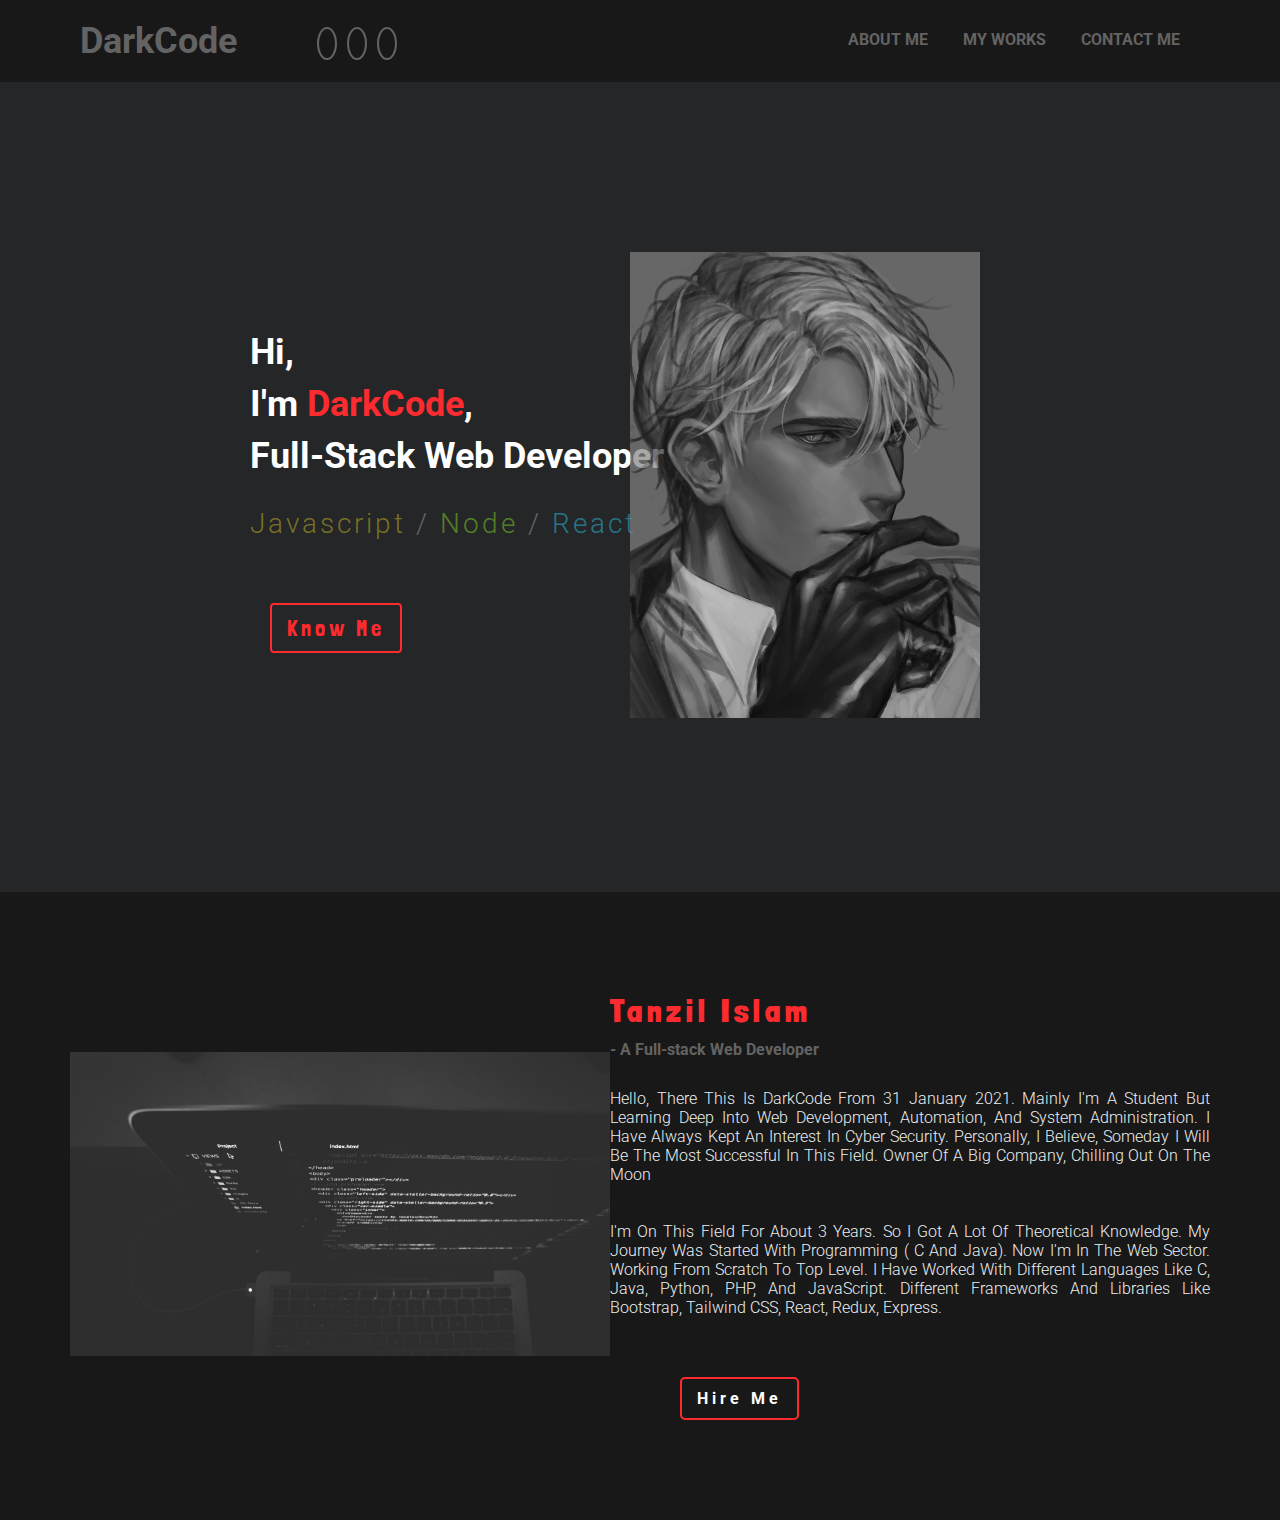
<file: Project 1 - Portfolio site/index.html>
<!DOCTYPE html>
<html lang="en">
  <head>
    <meta charset="UTF-8" />
    <meta http-equiv="X-UA-Compatible" content="IE=edge" />
    <meta name="viewport" content="width=device-width, initial-scale=1.0" />
    <title>DarkCode</title>
    <!-- ========================Font awesome css cdn ============================================= -->
    <link
      rel="stylesheet"
      href="https://cdnjs.cloudflare.com/ajax/libs/font-awesome/5.15.3/css/all.min.css"
      integrity="sha512-iBBXm8fW90+nuLcSKlbmrPcLa0OT92xO1BIsZ+ywDWZCvqsWgccV3gFoRBv0z+8dLJgyAHIhR35VZc2oM/gI1w=="
      crossorigin="anonymous"
    />
    <!-- ========================Custom css ============================================= -->
    <link rel="stylesheet" href="./style.css" />
  </head>

  <body>
    <!-- =============================================Nav Bar Start====================================  -->
    <nav>
      <div class="branding no-select">
        <h2>Dark<span class="highlight">Code</span></h2>
        <div class="profile-links">
          <a
            href="https://github.com/realDarkCode"
            target="_blank"
            rel="noopener noreferrer"
            ><i class="fab fa-github"></i
          ></a>
          <a
            href="https://www.facebook.com/lazyTanzil"
            target="_blank"
            rel="noopener noreferrer"
            ><i class="fab fa-facebook"></i
          ></a>
          <a
            href="https://www.instagram.com/it.tanzil/"
            target="_blank"
            rel="noopener noreferrer"
            ><i class="fab fa-instagram"></i
          ></a>
        </div>
      </div>
      <ul class="nav-menu">
        <li class="nav-item"><a href="#about-me">About Me</a></li>
        <li class="nav-item"><a href="#">My Works</a></li>
        <li class="nav-item"><a href="#">Contact me </a></li>
      </ul>
    </nav>
    <!-- =============================================Nav Bar End!====================================  -->

    <!-- =============================================Intro Section Start====================================  -->
    <section id="intro">
      <div class="intro-content">
        <div class="text no-select">
          <h2 class="greeding">Hi,</h2>
          <h2 class="name">I'm <span class="highlight">DarkCode</span>,</h2>
          <h2 class="title">Full-Stack Web Developer</h2>
          <h3 class="profession">
            <span class="js-color">Javascript</span> /
            <span class="node-color">Node</span> /
            <span class="react-color">React</span>
          </h3>
        </div>
        <a class="intro-btn" href="#about-me">Know Me</a>
      </div>
      <div class="intro-picture">
        <img
          src="./assest/Picture/intro.png"
          draggable="false"
          alt="DarkCode"
        />
      </div>
    </section>
    <!-- ============================================= Intro Section End!====================================  -->

    <!-- =============================================Intro Section Start====================================  -->
    <section id="about-me">
      <div class="about-left">
        <img
          class="about-picture"
          src="./assest/Picture/about-me.jpg"
          alt="Cool Programmer"
        />
      </div>
      <div class="about-content">
        <div class="heading">
          <h2 class="about-name">Tanzil Islam</h2>
          <h4 class="title">- A Full-stack Web Developer</h4>
        </div>
        <div class="about-body">
          <p>
            hello, there this is DarkCode from 31 January 2021. Mainly I'm a
            student but learning deep into web development, automation, and
            system administration. I have always kept an interest in cyber
            security. Personally, I believe, someday I will be the most
            successful in this field. Owner of a big company, chilling out on
            the moon
          </p>
          <br /><br />
          <p>
            I'm on this field for about 3 years. so I got a lot of theoretical
            knowledge. My journey was started with programming ( c and java).
            Now I'm in the Web sector. working from scratch to top level. I have
            worked with different languages like C, Java, Python, PHP, and
            JavaScript. different frameworks and libraries like Bootstrap,
            Tailwind CSS, React, Redux, Express.
          </p>
        </div>
        <div class="about-footer">
          <a class="about-btn" href="#">Hire me</a>
        </div>
      </div>
    </section>
    <!-- =============================================Intro Section End! ====================================  -->
  </body>
</html>
</file>
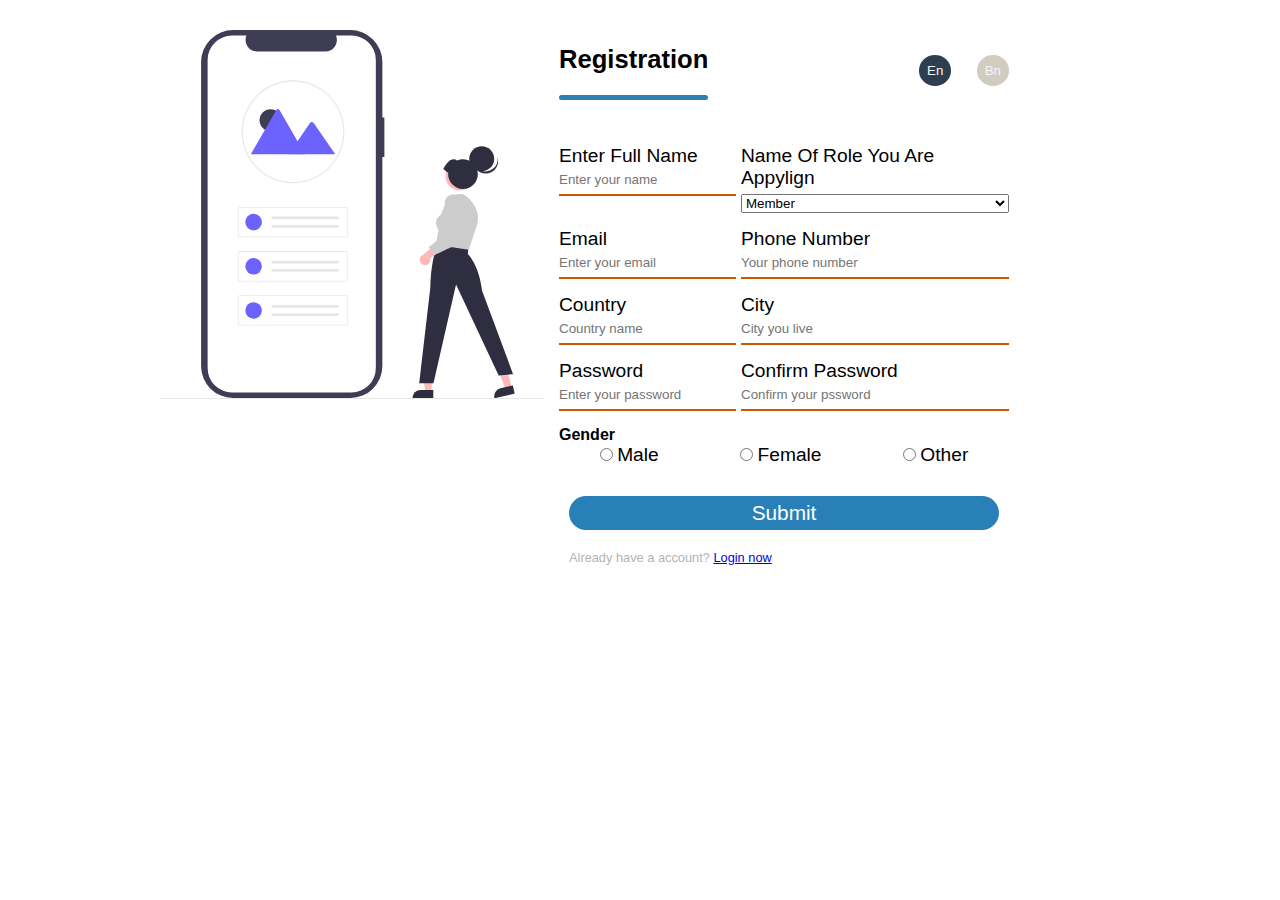
<file: Sprint 2 - Create Beautiful Web Pages/index.html>
<!DOCTYPE html>
<html lang="en">

<head>
    <meta charset="UTF-8">
    <meta http-equiv="X-UA-Compatible" content="IE=edge">
    <meta name="viewport" content="width=device-width, initial-scale=1.0">
    <title>Sprint 2</title>
    <!-- <link rel="stylesheet" href="https://cdnjs.cloudflare.com/ajax/libs/font-awesome/5.15.2/css/all.min.css"
        integrity="sha512-HK5fgLBL+xu6dm/Ii3z4xhlSUyZgTT9tuc/hSrtw6uzJOvgRr2a9jyxxT1ely+B+xFAmJKVSTbpM/CuL7qxO8w=="
        crossorigin="anonymous" /> -->
    <link rel="stylesheet" href="style.css">
</head>

<body>
    <!-- <nav>
        <div class="branding">
            <h2>Dark<span>Code</span></h2>
        </div>

        <ul class="nav-menu">
            <li class="nav-options">intro
            </li>
            <li class="nav-options">Services
                <ul class="mega-menu">
                    <div class="part">
                        <li class="mega-menu-option title">Services</li>
                        <img class="mega-menu-img"
                            src="https://images.unsplash.com/photo-1498050108023-c5249f4df085?ixid=MXwxMjA3fDB8MHxwaG90by1wYWdlfHx8fGVufDB8fHw%3D&ixlib=rb-1.2.1&auto=format&fit=crop&w=1052&q=80">
                    </div>
                    <div class="part">
                        <li class="mega-menu-option title">Web Design</li>
                        <li class="mega-menu-option"><a href="#">Html & css</a></li>
                        <li class="mega-menu-option"><a href="#">Scss</a></li>
                        <li class="mega-menu-option"><a href="#">Javascript</a></li>
                        <li class="mega-menu-option"><a href="#">Bootstrap</a></li>
                    </div>
                    <div class="part">
                        <li class="mega-menu-option title">Backend</li>
                        <li class="mega-menu-option"><a href="#">Node.js</a></li>
                        <li class="mega-menu-option"><a href="#">Express</a></li>
                        <li class="mega-menu-option"><a href="#">Mongo</a></li>
                        <li class="mega-menu-option"><a href="#">Heroku</a></li>
                    </div>
                    <div class="part">
                        <li class="mega-menu-option title">Frontend</li>
                        <li class="mega-menu-option"><a href="#">React</a></li>
                        <li class="mega-menu-option"><a href="#">Routing</a></li>
                        <li class="mega-menu-option"><a href="#">Redux</a></li>
                        <li class="mega-menu-option"><a href="#">Api</a></li>
                    </div>
                </ul>
            </li>
            <li class="nav-options">About me
                <ul class="nav-subMenu">
                    <li class="nav-subOptions">
                        Facebook
                    </li>
                    <li class="nav-subOptions">
                        Instagram
                    </li>

                </ul>
            </li>
            <li class="nav-options">contact

            </li>
        </ul>

    </nav>
    <section id="gallery">
        <h2>gallery</h2>

        <div class="gallery-container">
            <div class="image">
                <img src="https://unsplash.it/600/400?random" />

            </div>
            <div class="image">
                <img src="https://unsplash.it/600/600?random" />

            </div>
            <div class="image">
                <img src="https://unsplash.it/720/460?random" />

            </div>
            <div class="image">
                <img src="https://unsplash.it/800/400?random" />

            </div>
            <div class="image">
                <img src="https://unsplash.it/480/700?random" />

            </div>
            <div class="image">
                <img src="https://unsplash.it/680/420?random" />

            </div>
            <div class="image">
                <img src="https://unsplash.it/740/480?random" />

            </div>
            <div class="image">
                <img src="https://unsplash.it/840/440?random" />

            </div>
            <div class="image">
                <img src="https://unsplash.it/640/380?random" />

            </div>
            <div class="image">
                <img src="https://unsplash.it/500/680?random" />

            </div>
            <div class="image">
                <img src="https://unsplash.it/502/680?random" />

            </div>
            <div class="image">
                <img src="https://unsplash.it/500/780?random" />
            </div>
        </div>
    </section>
    <section id="masonary-image">
        <div class="masonary-container">
            <div class="masonary-img">
                <img src="https://images.unsplash.com/photo-1529572775873-018686c6c448?ixid=MXwxMjA3fDB8MHx0b3BpYy1mZWVkfDF8NnNNVmpUTFNrZVF8fGVufDB8fHw%3D&ixlib=rb-1.2.1&auto=format&fit=crop&w=500&q=60"
                    alt="masonary-image">
            </div>
            <div class="masonary-img">
                <img src="https://images.unsplash.com/photo-1542382156909-9ae37b3f56fd?ixid=MXwxMjA3fDB8MHx0b3BpYy1mZWVkfDJ8NnNNVmpUTFNrZVF8fGVufDB8fHw%3D&ixlib=rb-1.2.1&auto=format&fit=crop&w=500&q=60"
                    alt="masonary-image">
            </div>
            <div class="masonary-img">
                <img src="https://images.unsplash.com/photo-1510074232337-05d50fa189ba?ixid=MXwxMjA3fDB8MHx0b3BpYy1mZWVkfDd8NnNNVmpUTFNrZVF8fGVufDB8fHw%3D&ixlib=rb-1.2.1&auto=format&fit=crop&w=500&q=60"
                    alt="masonary-image">
            </div>
            <div class="masonary-img">
                <img src="https://images.unsplash.com/photo-1547386671-91090d15ba16?ixid=MXwxMjA3fDB8MHx0b3BpYy1mZWVkfDl8NnNNVmpUTFNrZVF8fGVufDB8fHw%3D&ixlib=rb-1.2.1&auto=format&fit=crop&w=500&q=60"
                    alt="masonary-image">
            </div>
            <div class="masonary-img">
                <img src="https://images.unsplash.com/photo-1571487408991-6882b7ae862b?ixid=MXwxMjA3fDB8MHx0b3BpYy1mZWVkfDEzfDZzTVZqVExTa2VRfHxlbnwwfHx8&ixlib=rb-1.2.1&auto=format&fit=crop&w=500&q=60"
                    alt="masonary-image">
            </div>
            <div class="masonary-img">
                <img src="https://images.unsplash.com/photo-1613912550097-7aad09a16e8e?ixid=MXwxMjA3fDB8MHx0b3BpYy1mZWVkfDE2fDZzTVZqVExTa2VRfHxlbnwwfHx8&ixlib=rb-1.2.1&auto=format&fit=crop&w=500&q=60"
                    alt="masonary-image">
            </div>
            <div class="masonary-img">
                <img src="https://images.unsplash.com/photo-1613875885767-fff2d465cce1?ixid=MXwxMjA3fDB8MHx0b3BpYy1mZWVkfDMyfDZzTVZqVExTa2VRfHxlbnwwfHx8&ixlib=rb-1.2.1&auto=format&fit=crop&w=500&q=60"
                    alt="masonary-image">
            </div>
            <div class="masonary-img">
                <img src="https://images.unsplash.com/photo-1598622658102-4dc07181d95f?ixid=MXwxMjA3fDB8MHx0b3BpYy1mZWVkfDM2fDZzTVZqVExTa2VRfHxlbnwwfHx8&ixlib=rb-1.2.1&auto=format&fit=crop&w=500&q=60"
                    alt="masonary-image">
            </div>
            <div class="masonary-img">
                <img src="https://images.unsplash.com/photo-1591394688877-04e67ae2edda?ixid=MXwxMjA3fDB8MHx0b3BpYy1mZWVkfDM5fDZzTVZqVExTa2VRfHxlbnwwfHx8&ixlib=rb-1.2.1&auto=format&fit=crop&w=500&q=60"
                    alt="masonary-image">
            </div>
        </div>
    </section> -->

    <section id="form">
        <div class="form-container">
            <div class="form-svg">
                <img src="form-svg.svg" alt="Form-svg">
            </div>
            <form method="post" class="main-form">
                <div class="form-top">
                    <h2 class="form-title">
                        Registration
                    </h2>
                    <ul class="form-language">
                        <li><button class="active">en</button></li>
                        <li><button>bn</button></li>
                    </ul>
                </div>
                <div class="form-area">
                    <div class="input-box name">
                        <label for="name">Enter Full Name</label>
                        <input placeholder="Enter your name" type="text" name="name" id="name">
                    </div>
                    <div class="input-box role">
                        <label for="role">name of role you are appylign</label>
                        <select name="role" id="role">
                            <option value="member">Member</option>
                            <option value="team-member">Team Member</option>
                            <option value="lead">lead</option>
                            <option value="project-manager">Project Manager</option>
                        </select>
                    </div>
                    <div class="input-box email">
                        <label for="email">Email</label>
                        <input placeholder="Enter your email" type="email" name="email" id="email">
                    </div>
                    <div class="input-box phone">
                        <label for="phone">phone Number</label>
                        <input placeholder="Your phone number" type="phone" name="phone" id="phone">
                    </div>
                    <div class="input-box country">
                        <label for="country">Country</label>
                        <input placeholder="Country name" type="text" name="country" id="country">
                    </div>
                    <div class="input-box city">
                        <label for="city">city</label>
                        <input placeholder="City you live" type="text" name="city" id="city">
                    </div>
                    <div class="input-box password">
                        <label for="password">password</label>
                        <input type="password" placeholder="Enter your password" name="password" id="password">
                    </div>
                    <div class="input-box confirm-password">
                        <label for="confirm-password">Confirm password</label>
                        <input type="password" placeholder="Confirm your pssword" name="confirm-password"
                            id="confirm-password">
                    </div>
                    <div class="input-box gender">
                        <h4>Gender</h4>
                        <div class="gender-inputs">
                            <div class="single-grp">
                                <input type="radio" id="male" name="gender" value="male">
                                <label for="male">Male</label>
                            </div>
                            <div class="single-grp">
                                <input type="radio" id="female" name="gender" value="female">
                                <label for="female">Female</label>
                            </div>

                            <div class="single-grp">
                                <input type="radio" id="other" name="gender" value="other">
                                <label for="other">Other</label>
                            </div>
                        </div>
                    </div>
                </div>
                <div class="form-submit">
                    <button type="submit">Submit</button>
                    <span>Already have a account?
                        <a href="#" target="_blank" rel="noopener noreferrer">
                            Login now</a>
                    </span>
                </div>
            </form>
        </div>
    </section>
</body>

</html>
</file>
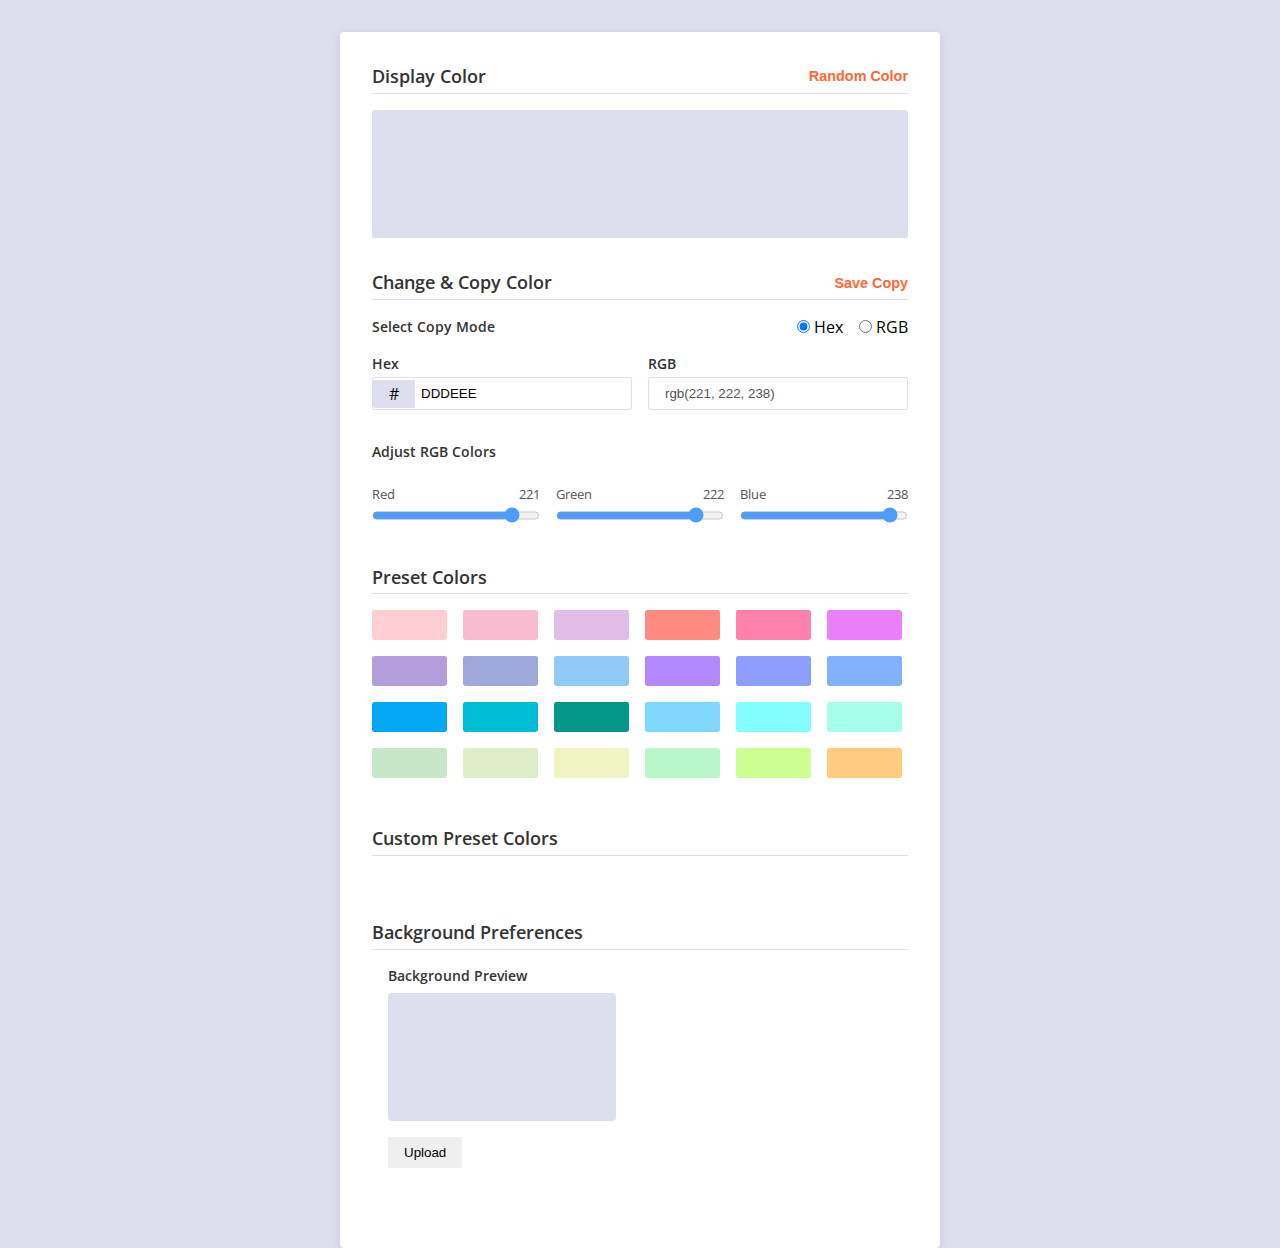
<file: js-DOM-Projects/Color Picker Application/index.html>
<!DOCTYPE html>
<html lang="en">
  <head>
    <meta charset="UTF-8" />
    <meta http-equiv="X-UA-Compatible" content="IE=edge" />
    <meta name="viewport" content="width=device-width, initial-scale=1.0" />
    <title>Change Background Color</title>
    <link rel="stylesheet" href="./style.css" />
    <script src="./app.js" defer></script>
  </head>
  <body>
    <div class="container">
      <!-- display section -->
      <section class="section">
        <div class="section-header">
          <h3 class="section-title">Display Color</h3>
          <button class="section-header-action" id="generate-random-color">
            Random Color
          </button>
        </div>
        <div class="divider"></div>
        <div class="color-display" id="color-display"></div>
      </section>

      <!-- Change & Copy Color -->
      <section class="section">
        <section class="section-header">
          <h3 class="section-title">Change & Copy Color</h3>
          <div class="section-header-action-group">
            <button class="section-header-action" id="save-to-custom">
              Save
            </button>
            <button class="section-header-action" id="copy-to-clipboard">
              Copy
            </button>
          </div>
        </section>
        <div class="divider"></div>
        <div class="select-copy-mode">
          <p class="lead">Select Copy Mode</p>
          <div class="mode-radio-group">
            <div class="mode-input-group">
              <input
                type="radio"
                name="color-mode"
                id="color-mode-hex"
                value="hex"
                checked
              />
              <label for="color-mode-hex">Hex</label>
            </div>
            <div class="mode-input-group">
              <input
                type="radio"
                name="color-mode"
                id="color-mode-rgb"
                value="rgb"
              />
              <label for="color-mode-rgb">RGB</label>
            </div>
          </div>
        </div>
        <div class="selected-color-code">
          <div class="hex-input-group">
            <label for="input-hex" class="lead">Hex</label>
            <input
              type="text"
              placeholder="dddeee"
              id="input-hex"
              class="text-input hex-input"
            />
            <div class="hex-icon">#</div>
          </div>
          <div class="rgb-input-group">
            <label for="input-rgb" class="lead">RGB</label>
            <input
              type="text"
              placeholder="rgb(221, 222, 238)"
              id="input-rgb"
              class="text-input"
              disabled
            />
          </div>
        </div>
        <div class="color-sliders">
          <p class="lead">Adjust RGB Colors</p>
          <div class="color-sliders-group">
            <div>
              <div class="slider-label-group">
                <p>Red</p>
                <p id="color-slider-red-label">221</p>
              </div>
              <input
                type="range"
                min="0"
                max="255"
                value="221"
                class="color-slider"
                id="color-slider-red"
              />
            </div>
            <div>
              <div class="slider-label-group">
                <p>Green</p>
                <p id="color-slider-green-label">222</p>
              </div>
              <input
                type="range"
                min="0"
                max="255"
                value="222"
                class="color-slider"
                id="color-slider-green"
              />
            </div>
            <div>
              <div class="slider-label-group">
                <p>Blue</p>
                <p id="color-slider-blue-label">238</p>
              </div>
              <input
                type="range"
                min="0"
                max="255"
                value="238"
                class="color-slider"
                id="color-slider-blue"
              />
            </div>
          </div>
        </div>
      </section>

      <!-- Color Presets -->
      <section class="section">
        <div class="section-header">
          <h3 class="section-title">Preset Colors</h3>
        </div>
        <div class="divider"></div>
        <div class="preset-colors" id="preset-colors"></div>
      </section>
      <!-- Custom  Presets -->
      <section class="section">
        <div class="section-header">
          <h3 class="section-title">Custom Preset Colors</h3>
        </div>
        <div class="divider"></div>
        <div class="preset-colors" id="custom-colors"></div>
      </section>
      <!-- Background Preferences  -->
      <section class="section">
        <div class="section-header">
          <h3 class="section-title">Background Preferences</h3>
        </div>
        <div class="divider"></div>
        <div class="background-preferences">
          <div class="background-left-panel">
            <p class="lead">Background Preview</p>
            <div class="background-image" id="background-preview"></div>
            <div class="background-control">
              <input
                type="file"
                accept="image/*"
                class="file-input"
                id="bg-file-input"
              />
              <button class="background-control-btn" id="bg-file-delete-btn">
                Remove
              </button>
              <button class="background-control-btn" id="bg-file-input-btn">
                Upload
              </button>
            </div>
          </div>
          <div class="background-right-panel"></div>
        </div>
      </section>
    </div>
  </body>
</html>
</file>
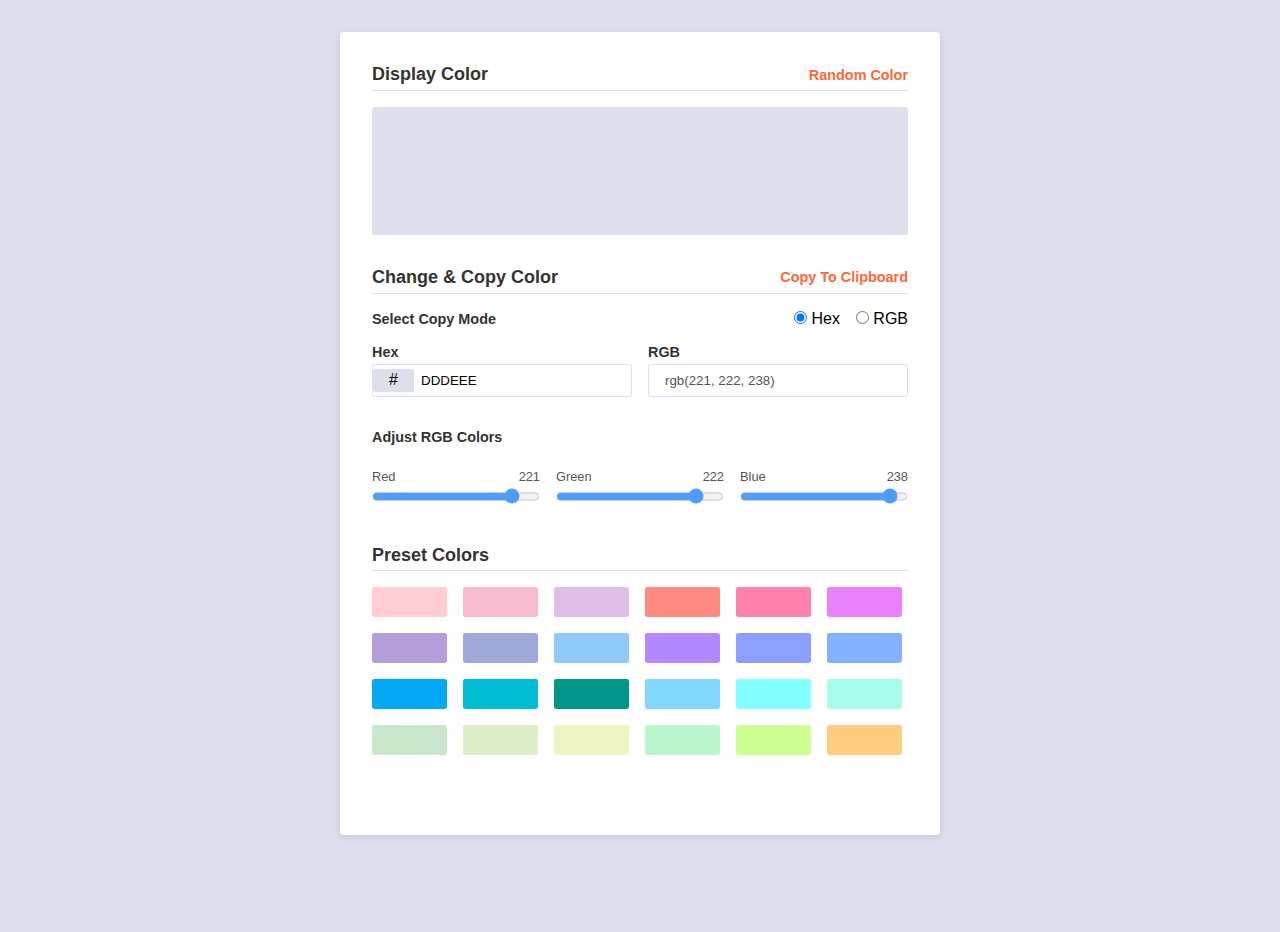
<file: js-DOM-Projects/Project 10 - Color Picker with presets/index.html>
<!DOCTYPE html>
<html lang="en">
  <head>
    <meta charset="UTF-8" />
    <meta http-equiv="X-UA-Compatible" content="IE=edge" />
    <meta name="viewport" content="width=device-width, initial-scale=1.0" />
    <title>Change Background Color</title>
    <link rel="stylesheet" href="style.css" />
    <script src="./app.js" defer></script>
  </head>
  <body>
    <div class="container">
      <!-- display section -->
      <section class="section">
        <div class="section-header">
          <h3 class="section-title">Display Color</h3>
          <button class="section-header-action" id="generate-random-color">
            Random Color
          </button>
        </div>
        <div class="divider"></div>
        <div class="color-display" id="color-display"></div>
      </section>

      <!-- Change & Copy Color -->
      <section class="section">
        <section class="section-header">
          <h3 class="section-title">Change & Copy Color</h3>
          <button class="section-header-action" id="copy-to-clipboard">
            Copy To Clipboard
          </button>
        </section>
        <div class="divider"></div>
        <div class="select-copy-mode">
          <p class="lead">Select Copy Mode</p>
          <div class="mode-radio-group">
            <div class="mode-input-group">
              <input
                type="radio"
                name="color-mode"
                id="color-mode-hex"
                value="hex"
                checked
              />
              <label for="color-mode-hex">Hex</label>
            </div>
            <div class="mode-input-group">
              <input
                type="radio"
                name="color-mode"
                id="color-mode-rgb"
                value="rgb"
              />
              <label for="color-mode-rgb">RGB</label>
            </div>
          </div>
        </div>
        <div class="selected-color-code">
          <div class="hex-input-group">
            <label for="input-hex" class="lead">Hex</label>
            <input
              type="text"
              placeholder="dddeee"
              id="input-hex"
              class="text-input hex-input"
            />
            <div class="hex-icon">#</div>
          </div>
          <div class="rgb-input-group">
            <label for="input-rgb" class="lead">RGB</label>
            <input
              type="text"
              placeholder="rgb(221, 222, 238)"
              id="input-rgb"
              class="text-input"
              disabled
            />
          </div>
        </div>
        <div class="color-sliders">
          <p class="lead">Adjust RGB Colors</p>
          <div class="color-sliders-group">
            <div>
              <div class="slider-label-group">
                <p>Red</p>
                <p id="color-slider-red-label">221</p>
              </div>
              <input
                type="range"
                min="0"
                max="255"
                value="221"
                class="color-slider"
                id="color-slider-red"
              />
            </div>
            <div>
              <div class="slider-label-group">
                <p>Green</p>
                <p id="color-slider-green-label">222</p>
              </div>
              <input
                type="range"
                min="0"
                max="255"
                value="222"
                class="color-slider"
                id="color-slider-green"
              />
            </div>
            <div>
              <div class="slider-label-group">
                <p>Blue</p>
                <p id="color-slider-blue-label">238</p>
              </div>
              <input
                type="range"
                min="0"
                max="255"
                value="238"
                class="color-slider"
                id="color-slider-blue"
              />
            </div>
          </div>
        </div>
      </section>

      <!-- Color Presets -->
      <section class="section">
        <div class="section-header">
          <h3 class="section-title">Preset Colors</h3>
        </div>
        <div class="divider"></div>
        <div class="preset-colors" id="preset-colors">

        </div>
      </section>
    </div>
  </body>
</html>
</file>
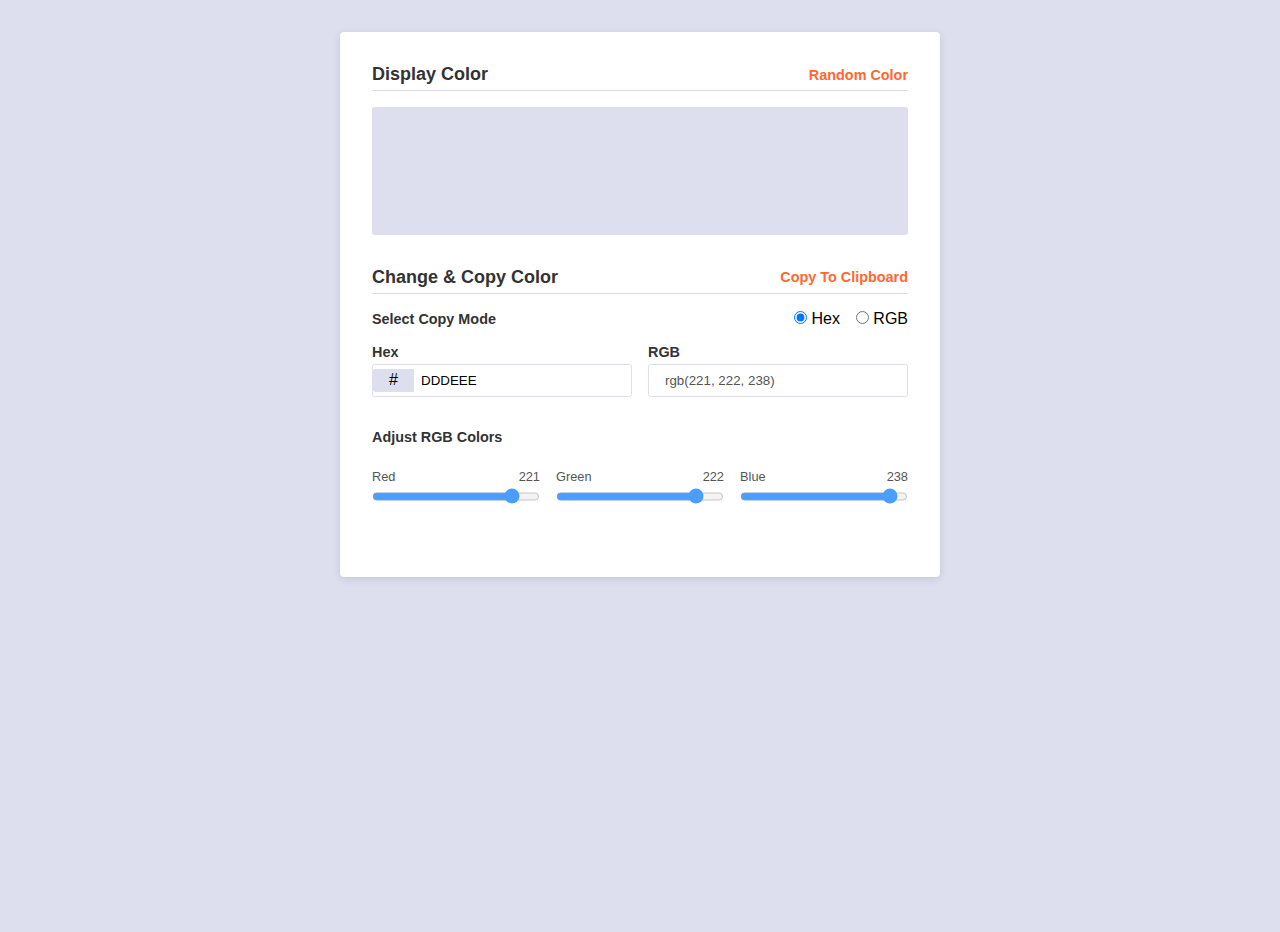
<file: js-DOM-Projects/Project 9 - Making HEX Code Workable/index.html>
<!DOCTYPE html>
<html lang="en">
  <head>
    <meta charset="UTF-8" />
    <meta http-equiv="X-UA-Compatible" content="IE=edge" />
    <meta name="viewport" content="width=device-width, initial-scale=1.0" />
    <title>Change Background Color</title>
    <link rel="stylesheet" href="style.css" />
    <script src="./app.js" defer></script>
  </head>
  <body>
    <div class="container">
      <!-- display color  -->

      <section class="section">
        <div class="section-header">
          <h3 class="section-title">Display Color</h3>
          <button class="section-header-action" id="generate-random-color">Random Color</button>
        </div>
        <div class="divider"></div>
        <div class="color-display" id="color-display"></div>
      </section>
      <!-- change color  -->
      <section class="section">
        <section class="section-header">
          <h3 class="section-title">Change & Copy Color</h3>
          <button class="section-header-action" id="copy-to-clipboard">Copy To Clipboard</button>
        </section>
        <div class="divider"></div>
        <div class="select-copy-mode">
          <p class="lead">Select Copy Mode</p>
          <div class="mode-radio-group">
            <div class="mode-input-group">
              <input
                type="radio"
                name="color-mode"
                id="color-mode-hex"
                value="hex"
                checked
              />
              <label for="color-mode-hex">Hex</label>
            </div>
            <div class="mode-input-group">
              <input type="radio" name="color-mode" id="color-mode-rgb" value="rgb"/>
              <label for="color-mode-rgb">RGB </label>
            </div>
          </div>
        </div>
          <div class="selected-color-code">
            <div class="hex-input-group">
              <label for="input-hex" class="lead">Hex</label>
              <input
                type="text"
              placeholder="dddeee"
                id="input-hex"
                class="text-input hex-input"
              />
              <div class="hex-icon">#</div>
            </div>
            <div class="rgb-input-group">
              <label for="input-rgb" class="lead">RGB</label>
              <input type="text" 
              placeholder="rgb(221, 222, 238)" id="input-rgb" class="text-input"
              disabled>
            </div>
          </div>
          <div class="color-sliders">
            <p class="lead">Adjust RGB Colors</p>
            <div class="color-sliders-group">
              <div>
                <div class="slider-label-group">
                  <p>Red</p>
                  <p id="color-slider-red-label">221</p>
                </div>
                <input
                  type="range"
                  min="0"
                  max="255"
                  value="221"
                  class="color-slider color-slider-red"
                  id="color-slider-red"
                />
              </div>
              <div>
                <div class="slider-label-group">
                  <p>Green</p>
                  <p id="color-slider-green-label">222</p>
                </div>
                <input type="range" min="0" max="255" value= "222"
                class="color-slider color-slider-green" id=
                "color-slider-green">
              </div>
              <div>
                <div class="slider-label-group">
                  <p>Blue</p>
                  <p id="color-slider-blue-label">238</p>
                </div>
                <input
                  type="range"
                  min="0"
                  max="255"
                  value="238"
                  class="color-slider color-slider-blue"
                  id="color-slider-blue"
                />
              </div>
            </div>
          </div>
        </div>
      </section>
    </div>
  </body>
</html>
</file>
<file: Project 1 - Portfolio site/style.css>
@import url("https://fonts.googleapis.com/css2?family=Open+Sans:ital,wght@0,300;0,400;0,600;0,700;0,800;1,300;1,400;1,600;1,700;1,800&family=Roboto:ital,wght@0,100;0,300;0,400;0,500;0,700;0,900;1,100;1,300;1,400;1,500;1,700;1,900&display=swap");
@import url("https://fonts.googleapis.com/css2?family=Londrina+Solid:wght@100;300;400;900&family=Noto+Serif:ital,wght@0,400;0,700;1,400;1,700&display=swap");
:root {
  --black: #181818;
  --theme-black: #101010;
  --intro-bg: #252627;
  --gray: #636363;
  /* --theme-primary: #eb5667; */
  --theme-primary: #fc2b2f;
  --theme-secondary: #2ecc71;
  --theme-font: "Londrina Solid", cursive;
  --heading: "Noto Serif", serif;
}
html {
  scroll-behavior: smooth;
}
* {
  margin: 0;
  padding: 0;
  box-sizing: border-box;
  font-family: "Roboto", "Open Sans", sans-serif;
}
img {
  width: 100%;
}
body,
.no-select {
  -webkit-user-select: none;

  user-select: none;
}
body {
  background-color: var(--black);
}
/* =============================================Nav Bar Start==================================== */
nav {
  display: flex;
  flex-direction: row;
  padding: 20px 80px;
  justify-content: space-between;
  background-color: var(--black);
}

nav .branding {
  font-size: 1.5rem;
  color: var(--gray);
  font-family: var(--theme-font);
  display: flex;
  flex-direction: row;
  justify-content: space-between;
  align-items: center;
}

nav .branding h2 {
  margin-right: 70px;
  color: var(--gray);
}
nav .branding .profile-links a {
  color: var(--gray);
  text-decoration: none;
  padding: 5px 8px;
  margin-left: 10px;
  border: 2px solid var(--gray);
  border-radius: 100%;
  font-size: 1rem;
  transition: 0.3s;
}
nav .branding .profile-links a:hover {
  color: var(--theme-secondary);
  border: 2px solid var(--theme-secondary);
}
nav .nav-menu {
  display: flex;
  flex-direction: row;
  list-style: none;
}

nav .nav-menu .nav-item {
  padding: 10px 15px;
  margin-right: 5px;
  transition: 0.4s;
}
nav .nav-menu .nav-item::before {
  content: "";
  width: 100%;
  height: 3px;
  position: absolute;
  top: 0;
  left: 0;
  background-color: var(--theme-primary);
  transform: scaleX(0);
  transition: 0.3s;
}
nav .nav-menu .nav-item a {
  text-transform: uppercase;
  text-decoration: none;
  color: var(--gray);
  font-weight: 700;
}
nav .nav-menu .nav-item:hover {
  transform: translateY(20px);
}
nav .nav-menu .nav-item:hover a {
  color: var(--theme-secondary);
}
nav .nav-menu .nav-item:hover::before {
  transform: scaleX(1);
}
/* =============================================Nav Bar End!==================================== */

/* =============================================Intro Section Start==================================== */
#intro {
  height: 90vh;
  background-color: var(--intro-bg);
  display: flex;
  flex-direction: row;
  justify-content: space-between;
  align-items: center;
  align-content: center;
  padding: 40px 250px;
}

#intro .intro-content {
  max-width: 500px;
  font-size: 1.5rem;
  color: white;
  font-family: var(--heading);
  font-weight: 500;
}
#intro .intro-content .text {
  margin-bottom: 30px;
}
#intro .intro-content h2 {
  margin-bottom: 10px;
}
#intro .intro-content .name .highlight {
  color: var(--theme-primary);
}
#intro .intro-content .profession {
  margin-top: 30px;
  margin-bottom: 70px;
  color: var(--gray);
  letter-spacing: 3px;
  font-weight: 300;
}
#intro .intro-content .js-color {
  color: #ecdd246b;
}
#intro .intro-content .node-color {
  color: #7ecb298c;
}
#intro .intro-content .react-color {
  color: #29c3e485;
}
#intro .intro-content .intro-btn {
  margin-left: 20px;
  position: relative;
  padding: 10px 15px;
  outline: none;
  border: 2px solid var(--theme-primary);
  border-radius: 4px;
  transition: all ease-out 0.4s;
  background-color: transparent;
  box-shadow: inset 0 0 0 0 var(--theme-primary);
  letter-spacing: 4px;
  position: relative;
  text-decoration: none;
  font-size: 1.4rem;
  font-family: var(--theme-font);
  color: var(--theme-primary);
}

#intro .intro-content .intro-btn:hover {
  box-shadow: inset 130px 0 0 0 var(--theme-primary);
  color: white;
}

#intro .intro-picture {
  position: relative;
  width: 350px;
  transition: 0.4s;
}
#intro .intro-picture::after {
  content: "";
  width: 5px;
  height: 100%;
  position: absolute;
  right: 0;
  top: 0;
  background-color: var(--theme-primary);
  transform: scaleY(0);
  opacity: 0;
  transition: 0.3s;
}
#intro .intro-picture:hover {
  width: 300px;
}
#intro .intro-picture:hover::after {
  transform: scaleY(1);
  opacity: 1;
}
#intro .intro-picture img {
  cursor: pointer;
  transform: translateX(-50px);
  opacity: 0.7;
}
#intro .intro-picture:hover img {
  opacity: 1;
}
/* =============================================Intro Section End!==================================== */

/* =============================================About Section Start==================================== */
#about-me {
  padding: 100px 70px;
  background-color: var(--black);
  display: flex;
  flex-direction: row;
  justify-content: space-evenly;
  align-items: center;
}
#about-me .side-heading {
  font-size: 2.3rem;
  font-weight: 700;
  text-transform: uppercase;
  letter-spacing: 3px;
  color: white;
  background-color: var(--theme-primary);
  border-radius: 5px;
}
#about-me .about-skills {
  max-width: 600px;
  margin-right: 80px;
  display: flex;
  flex-direction: column;
  justify-content: space-between;
}

#about-me .about-content {
  max-width: 600px;
  display: flex;
  flex-direction: column;
  justify-content: space-around;
}
#about-me .about-content .heading {
  color: white;
}
#about-me .about-content .heading .about-name {
  font-family: var(--theme-font);
  letter-spacing: 5px;
  font-size: 2rem;
  margin-bottom: 10px;
  color: var(--theme-primary);
}
#about-me .about-content .heading .title {
  color: var(--gray);
  margin-bottom: 30px;
}
#about-me .about-content .about-body {
  margin-bottom: 60px;
}
#about-me .about-content .about-body p {
  color: #ecf0f1;
  text-transform: capitalize;
  text-align: justify;
  font-weight: 300;
}
#about-me .about-content .about-btn {
  margin-left: 70px;
  text-decoration: none;
  display: inline-block;
  color: white;
  border-radius: 5px;
  padding: 10px 15px;
  background-color: transparent;
  border: 2px solid var(--theme-primary);
  font-weight: bold;
  letter-spacing: 4px;
  text-transform: capitalize;
  box-shadow: inset 0 0 0 0 var(--theme-primary);
  transition: 0.5s;
}
#about-me .about-content .about-btn:hover {
  box-shadow: inset 0 60px 0 0 var(--theme-primary);
}
.about-left {
  width: 50%;
}
/* =============================================About Section End!==================================== */
</file>
<file: Sprint 2 - Create Beautiful Web Pages/style.css>
/* @import url("https://fonts.googleapis.com/css2?family=Benne&family=Raleway:wght@300;400;500;700&display=swap"); */
:root {
  --theme-color: #2c3e50;
  --theme-color-hover: #485460;
  --secondary-color: #d35400;
  --third-color: #2980b9;
  --white-color: #f5f6fa;
  --black-color: #1e272e;
  --gray-color: #d1ccc0;
  --theme-fonts: "Raleway", sans-serif;
  --theme-heading: "Benne", serif;
}
* {
  margin: 0;
  padding: 0;
  box-sizing: border-box;
  font-family: "Raleway", sans-serif;
}

nav {
  display: flex;
  justify-content: space-between;
  align-items: center;
  background-color: var(--theme-color);
  padding: 0px 30px;
  min-height: 70px;
}
nav .branding {
  font-size: 1.5rem;
  text-transform: capitalize;
  font-family: var(--theme-heading);
  font-weight: 500;
  color: var(--white-color);
}
nav .branding span {
  text-transform: capitalize;
  color: var(--secondary-color);
}
nav .nav-menu {
  list-style: none;
  display: flex;
  justify-content: space-around;
  align-items: center;
  width: 40%;
}

nav .nav-options {
  position: relative;
  font-family: var(--theme-heading);
  font-size: 1.2rem;
  color: var(--white-color);
  font-weight: 700;
  text-transform: capitalize;
  transition: all 0.3s;
  cursor: pointer;
  padding: 3px 16px;
  border-radius: 15px;
}
nav .nav-options:hover {
  background-color: var(--theme-color-hover);
}
nav .nav-options:hover .nav-subMenu {
  transform: scaleY(1);
}

nav .nav-subMenu {
  z-index: 15;
  color: var(--white-color);
  list-style: none;
  position: absolute;
  display: flex;
  flex-direction: column;
  justify-content: center;
  align-items: flex-start;
  background-color: var(--theme-color);
  border-radius: 5px;
  left: 0;
  overflow: hidden;
  transform-origin: top;
  transition: 0.2s;
  transform: scaleY(0);
}
nav .nav-subOptions {
  transition: 0.3s;
  transform-origin: top;
  display: block;
  width: 100%;
  font-size: 0.8rem;
  padding: 5px 20px;
  position: relative;
  border-bottom: 1px solid var(--white-color);
}

nav .nav-subOptions:hover {
  cursor: pointer;
  transform: translateX(15px);
  background-color: var(--secondary-color);
}
nav .nav-options:hover ul.mega-menu {
  display: grid;
  opacity: 1;
}
ul.mega-menu {
  position: absolute;
  left: -61vw;
  top: 33px;
  width: 90vw;
  display: none;
  opacity: 0;
  grid-template-columns: repeat(4, 1fr);
  justify-content: center;
  align-items: center;
  list-style: none;
  background-color: var(--gray-color);
  border-radius: 20px;
  z-index: 20;
}
ul.mega-menu .part {
  display: flex;
  flex-direction: column;
  justify-content: center;
  align-items: flex-start;
  padding: 10px;
  position: relative;
}

ul.mega-menu .part::before {
  content: "";
  position: absolute;
  left: 0;
  top: 30%;
  height: 70%;
  width: 2px;
  background-color: var(--theme-color);
}
ul.mega-menu .part:first-child:before {
  height: 0px;
}
ul.mega-menu .part .mega-menu-img {
  width: 90%;
}
ul.mega-menu .mega-menu-option {
  font-size: 1rem;
  padding: 5px 10px;
  transition: 0.3s;
  text-transform: capitalize;
  position: relative;
}
ul.mega-menu .mega-menu-option:hover {
  transform: translateX(15px);
}
ul.mega-menu .mega-menu-option:hover a {
  color: var(--secondary-color);
  font-weight: 900;
}
ul.mega-menu .mega-menu-option:hover::before {
  width: 100%;
}
ul.mega-menu .mega-menu-option.title:hover::before {
  width: 0px;
}
ul.mega-menu .mega-menu-option.title:hover {
  transform: translateX(0);
}
ul.mega-menu .mega-menu-option::before {
  transition: 0.5s;
  content: "";
  position: absolute;
  left: 0;
  bottom: 0;
  width: 0;
  height: 3px;
  background-color: var(--third-color);
}
ul.mega-menu .mega-menu-option a {
  text-decoration: none;
  color: var(--black-color);
}
ul.mega-menu .mega-menu-option.title {
  color: var(--black-color) !important;
  font-size: 1.3rem;
  font-weight: 600;
  margin-bottom: 10px;
  align-items: center;
}
#gallery {
  margin: 20px 0;
  position: relative;
}
#gallery h2 {
  text-align: center;
  text-transform: uppercase;
  font-size: 2.5rem;
}
#gallery > .gallery-container {
  padding: 25px;
  display: grid;
  width: 100%;
  height: 70vh;
  min-height: 300px;
  grid-template-columns: repeat(auto-fit, minmax(300px, 1fr));
  grid-gap: 10px;
}
#gallery .image {
  overflow: hidden;
  min-height: 200px;
  max-height: 300px;
  width: 100%;
  overflow: hidden;
  transition: 0.3s;
  filter: grayscale(1);
}
#gallery .image img {
  width: 100%;
}
#gallery .image:hover {
  cursor: pointer;
  filter: grayscale(0);
  transform: scale(1.1);
  z-index: 3;
}
#masonary-image {
  position: relative;
  margin-top: 150px;
}
.masonary-container {
  columns: 4;
  column-gap: 16px;
}
.masonary-img {
  display: inline-block;
  position: relative;
  margin-bottom: 5px;
  transition: 0.3s;
}
.masonary-img img {
  border-radius: 15px;
  width: 100%;
}
.masonary-img ~ {
  transform: scale(1.5);
}
.masonary-img:hover {
  cursor: pointer;
  z-index: 10;
  /* transform: scale(1.1); */
}
/* ====================================================Form============================================= */
#form {
  min-height: 70vh;
  margin-top: 30px;
  position: relative;
}

#form .form-container {
  width: 60rem;
  display: flex;
  margin: auto;
}

.form-container .form-svg {
  width: 40%;
}
.form-container .form-svg img {
  width: 100%;
}

.form-container .main-form {
  width: 50%;
  padding: 15px;
  display: flex;
  flex-direction: column;
  justify-content: space-around;
}

.form-container .main-form .form-top {
  display: flex;
  justify-content: space-between;
}

.form-container .main-form .form-top .form-title {
  font-size: 1.6rem;
  font-weight: bold;
  position: relative;
}
.form-container .main-form .form-top .form-title::after {
  content: "";
  width: 100%;
  height: 5px;
  background-color: #2980b9;
  border-radius: 3px;
  position: absolute;
  left: 0;
  bottom: -5px;
}
.form-container .main-form .form-top .form-language {
  min-height: 50px;
  list-style: none;
  display: flex;
  justify-content: space-between;
  align-items: center;
  width: 20%;
}
.form-container .main-form .form-top .form-language li button {
  outline: none;
  border: none;
  background-color: var(--gray-color);
  color: var(--white-color);
  border-radius: 50%;
  padding: 8px;
  text-transform: capitalize;
  cursor: pointer;
  transition: 0.5s;
}
.form-container .main-form .form-top .form-language li button.active {
  background-color: var(--theme-color);
}

.form-container .main-form .form-area {
  margin-top: 50px;
  display: grid;
  grid-gap: 5px;
  grid-template-areas:
    "name role"
    "email phone"
    "country  city"
    "password  confirm-password"
    "gender gender";
}
.form-container .main-form .form-area .input-box:not(.input-box.gender) {
  display: flex;
  flex-direction: column;
  margin-bottom: 10px;
}

.form-container .main-form .form-area .input-box label {
  font-size: 1.2rem;
  font-weight: blod;
  text-transform: capitalize;
  margin-bottom: 5px;
}

.form-container .main-form .form-area .input-box input {
  border: none;
  outline: none;
  padding-bottom: 7px;
  position: relative;
  border-bottom: 2px solid #d35400;
}

.name {
  grid-area: name;
}
.role {
  grid-area: role;
}
.email {
  grid-area: email;
}
.phone {
  grid-area: phone;
}
.country {
  grid-area: country;
}
.city {
  grid-area: city;
}
.password {
  grid-area: password;
}
.confirm-password {
  grid-area: confirm-password;
}
.gender {
  grid-area: gender;
  display: flex;
  flex-direction: column;
}
.gender-inputs {
  display: flex;
  justify-content: space-around;
  align-items: center;
}

.form-submit {
  margin-top: 20px;
  display: flex;
  flex-direction: column;
  padding: 10px;
}
.form-submit > button {
  display: block;
  width: 100%;
  margin: auto;
  padding: 5px 0;
  background-color: #2980b9;
  color: white;
  border-radius: 30px;
  outline: none;
  border: none;
  font-size: 1.3rem;
  cursor: pointer;
  transition: 0.3s;
}
.form-submit > button:hover {
  background-color: #144e75;
}
.form-submit > span {
  margin-top: 20px;
  font-size: 0.8rem;
  color: #b3b3b3;
}
</file>
<file: js-DOM-Projects/Color Picker Application/style.css>
@import url("https://fonts.googleapis.com/css2?family=Open+Sans:wght@300;400;500;700;800&display=swap");
*,
*::before,
*::after {
  margin: 0;
  padding: 0;
  box-sizing: border-box;
}
body {
  font-family: "Open Sans", sans-serif;
  font-size: 16px;
  background-color: #dddeee;
  max-width: 100vw;
  height: 100vh;
  background-size: cover;
  background-position: center center;
  background-repeat: no-repeat;
}
.container {
  width: 600px;
  margin: 2rem auto;
  padding: 2rem;
  border-radius: 0.25rem;
  background-color: #fff;
  box-shadow: 0 2px 8px 0 rgba(0, 0, 0, 0.1);
}
/* section */
.section {
  margin-bottom: 2rem;
}
.section-header {
  display: flex;
  align-items: center;
  justify-content: space-between;
}
.section-header-action {
  display: inline-block;
  border: none;
  border-radius: 0.15rem;
  background: transparent;
  color: #ff6733;
  font-family: Arial, Helvetica, sans-serif;
  font-size: 0.9rem;
  font-weight: 600;
  cursor: pointer;
}
.section-title {
  font-size: 18px;
  font-weight: 600;
  color: #333333;
}
.divider {
  width: 100%;
  height: 1px;
  margin-top: 0.3rem;
  background-color: #dddeee;
}
/* color display */
.color-display {
  width: 100%;
  height: 8rem;
  margin-top: 1rem;
  border: 1px solid #dddeee;
  border-radius: 0.15rem;
  background-color: #dddeee;
}
/* select copy mode section */
.select-copy-mode {
  display: flex;
  align-items: center;
  justify-content: space-between;
  margin-top: 1rem;
  gap: 1rem;
}
.mode-radio-group {
  display: flex;
  gap: 1rem;
}
/* color display */
.color-display {
  width: 100%;
  height: 8rem;
  margin-top: 1rem;
  border: 1px solid #dddeee;
  border-radius: 0.15rem;
  background-color: #dddeee;
}
/* select copy mode section */
.select-copy-mode {
  display: flex;
  align-items: center;
  justify-content: space-between;
  margin-top: 1rem;
  gap: 1rem;
}
.mode-radio-group {
  display: flex;
  gap: 1rem;
}
label {
  user-select: none;
}
/* selected color code */
.selected-color-code {
  display: grid;
  grid-template-columns: 1fr 1fr;
  gap: 1rem;
  margin-top: 1rem;
}
/* color sliders */
.color-sliders {
  margin-top: 2rem;
}
.hex-input-group {
  position: relative;
}
.hex-icon {
  position: absolute;
  top: 47%;
  left: 1px;
  background-color: #dddeee;
  padding: 0.18rem 1rem;
  border-top-left-radius: 0.15rem;
  border-bottom-left-radius: 0.15rem;
}
.hex-input {
  text-transform: uppercase;
  padding-left: 3rem !important;
}
/* color sliders */
.color-sliders-group {
  margin-top: 0.5rem;
  display: grid;
  grid-template-columns: 1fr 1fr 1fr;
  gap: 1rem;
}
.color-slider {
  width: 100%;
  height: 25px;
  border-radius: 0.25rem;
  opacity: 0.7;
  -webkit-transition: 0.2s;
  transition: opacity 0.25;
}
.slider-label-group {
  display: flex;
  justify-content: space-between;
  align-items: center;
  gap: 1rem;
  font-size: 0.8rem;
  color: #555555;
  margin-top: 1rem;
}
/* text-input */
.text-input,
text-input:disabled {
  width: 100%;
  background: transparent;
  outline: none;
  border: 1px solid #dddeee;
  border-radius: 0.15rem;
  padding: 0.5rem 1rem;
  margin-top: 0.25rem;
}

.text-input:focus {
  border: 1px solid #ff6733;
}
.lead {
  font-weight: 600;
  font-size: 0.9rem;
  color: #333333;
  display: block;
  user-select: none;
}
.toast-message {
  position: fixed;
  z-index: 999;
  top: 2rem;
  right: 2rem;
  background-color: rgb(19, 201, 110);
  color: #fff;
  border: 1px solid #fff;
  border-radius: 0.25rem;
  padding: 1rem 2rem;
  cursor: pointer;
  box-shadow: 0 4px 8px 0 rgba(0, 0, 0, 0.2);
}

.toast-message-slide-in {
  animation: toast-animation-in 0.5s ease-in;
}

.toast-message-slide-out {
  animation: toast-animation-out 0.5s ease-in;
}

@keyframes toast-animation-in {
  from {
    transform: translateX(200px);
    opacity: 0;
  }
  to {
    transform: translateX(0px);
    opacity: 1;
  }
}

@keyframes toast-animation-out {
  from {
    transform: translateX(0px);
    opacity: 1;
  }
  to {
    transform: translateX(200px);
    opacity: 0;
  }
}

/* color-boxes */
.preset-colors {
  display: flex;
  flex-wrap: wrap;
  gap: 1rem;
  justify-content: flex-start;
  padding: 1rem 0;
}

.color-box {
  width: 75px;
  height: 30px;
  border-radius: 0.15rem;
  cursor: pointer;
  transition: all 0.2s;
}
.color-box:hover {
  opacity: 0.9;
  box-shadow: 0 1px 4px 0 rgba(0, 0, 0, 0.2);
}

/* Background Preferences  */

.background-preferences {
  display: grid;
  grid-template-columns: 1fr 1fr;
  gap: 1rem;
}
.background-left-panel {
  padding: 1rem;
}
.background-image {
  width: 100%;
  padding-top: 56.25%;
  border-radius: 0.25rem;
  background-color: #dddeee;
  margin-top: 0.5rem;
  background-repeat: no-repeat !important;
  background-size: 100% 100% !important;
  background-position: bottom !important;
}
.background-control {
  margin-top: 1rem;
  display: flex;
  gap: 0.5rem;
}
.file-input {
  display: none;
}
.background-control-btn {
  padding: 0.5rem 1rem;
  border: none;
  outline: none;
  cursor: pointer;
}
</file>
<file: js-DOM-Projects/Project 10 - Color Picker with presets/style.css>
*,
*::before,
*::after {
  margin: 0;
  padding: 0;
  box-sizing: border-box;
}
body {
  font-family: "Lucida Sans", "Lucida Sans Regular", "Lucida Grande",
    "Lucida Sans Unicode", Geneva, Verdana, sans-serif;
  font-size: 16px;
  background-color: #dddeee;
  max-width: 100vw;
  height: 100vh;
}
.container {
  width: 600px;
  margin: 2rem auto;
  padding: 2rem;
  border-radius: 0.25rem;
  background-color: #fff;
  box-shadow: 0 2px 8px 0 rgba(0, 0, 0, 0.1);
}
/* section */
.section {
  margin-bottom: 2rem;
}
.section-header {
  display: flex;
  align-items: center;
  justify-content: space-between;
}
.section-header-action {
  display: inline-block;
  border: none;
  border-radius: 0.15rem;
  background: transparent;
  color: #ff6733;
  font-family: Arial, Helvetica, sans-serif;
  font-size: 0.9rem;
  font-weight: 600;
  cursor: pointer;
}
.section-title {
  font-size: 18px;
  font-weight: 600;
  color: #333333;
}
.divider {
  width: 100%;
  height: 1px;
  margin-top: 0.3rem;
  background-color: #dddeee;
}
/* color display */
.color-display {
  width: 100%;
  height: 8rem;
  margin-top: 1rem;
  border: 1px solid #dddeee;
  border-radius: 0.15rem;
  background-color: #dddeee;
}
/* select copy mode section */
.select-copy-mode {
  display: flex;
  align-items: center;
  justify-content: space-between;
  margin-top: 1rem;
  gap: 1rem;
}
.mode-radio-group {
  display: flex;
  gap: 1rem;
}
/* color display */
.color-display {
  width: 100%;
  height: 8rem;
  margin-top: 1rem;
  border: 1px solid #dddeee;
  border-radius: 0.15rem;
  background-color: #dddeee;
}
/* select copy mode section */
.select-copy-mode {
  display: flex;
  align-items: center;
  justify-content: space-between;
  margin-top: 1rem;
  gap: 1rem;
}
.mode-radio-group {
  display: flex;
  gap: 1rem;
}
label {
  user-select: none;
}
/* selected color code */
.selected-color-code {
  display: grid;
  grid-template-columns: 1fr 1fr;
  gap: 1rem;
  margin-top: 1rem;
}
/* color sliders */
.color-sliders {
  margin-top: 2rem;
}
.hex-input-group {
  position: relative;
}
.hex-icon {
  position: absolute;
  top: 47%;
  left: 1px;
  background-color: #dddeee;
  padding: 0.18rem 1rem;
  border-top-left-radius: 0.15rem;
  border-bottom-left-radius: 0.15rem;
}
.hex-input {
  text-transform: uppercase;
  padding-left: 3rem !important;
}
/* color sliders */
.color-sliders-group {
  margin-top: 0.5rem;
  display: grid;
  grid-template-columns: 1fr 1fr 1fr;
  gap: 1rem;
}
.color-slider {
  width: 100%;
  height: 25px;
  border-radius: 0.25rem;
  opacity: 0.7;
  -webkit-transition: 0.2s;
  transition: opacity 0.25;
}
.slider-label-group {
  display: flex;
  justify-content: space-between;
  align-items: center;
  gap: 1rem;
  font-size: 0.8rem;
  color: #555555;
  margin-top: 1rem;
}
/* text-input */
.text-input,
text-input:disabled {
  width: 100%;
  background: transparent;
  outline: none;
  border: 1px solid #dddeee;
  border-radius: 0.15rem;
  padding: 0.5rem 1rem;
  margin-top: 0.25rem;
}

.text-input:focus {
  border: 1px solid #ff6733;
}
.lead {
  font-weight: 600;
  font-size: 0.9rem;
  color: #333333;
  display: block;
  user-select: none;
}
.toast-message {
  position: fixed;
  z-index: 999;
  top: 2rem;
  right: 2rem;
  background-color: rgb(19, 201, 110);
  color: #fff;
  border: 1px solid #fff;
  border-radius: 0.25rem;
  padding: 1rem 2rem;
  cursor: pointer;
  box-shadow: 0 4px 8px 0 rgba(0, 0, 0, 0.2);
}

.toast-message-slide-in {
  animation: toast-animation-in 0.5s ease-in;
}

.toast-message-slide-out {
  animation: toast-animation-out 0.5s ease-in;
}

@keyframes toast-animation-in {
  from {
    transform: translateX(200px);
    opacity: 0;
  }
  to {
    transform: translateX(0px);
    opacity: 1;
  }
}

@keyframes toast-animation-out {
  from {
    transform: translateX(0px);
    opacity: 1;
  }
  to {
    transform: translateX(200px);
    opacity: 0;
  }
}

/* color-boxes */
.preset-colors {
  display: flex;
  flex-wrap: wrap;
  gap: 1rem;
  justify-content: flex-start;
  padding: 1rem 0;
}

.color-box {
  width: 75px;
  height: 30px;
  border-radius: 0.15rem;
  cursor: pointer;
  transition: all 0.2s;
}
.color-box:hover {
  opacity: 0.9;
  box-shadow: 0 1px 4px 0 rgba(0, 0, 0, 0.2);
}
</file>
<file: js-DOM-Projects/Project 9 - Making HEX Code Workable/style.css>
*,
*::before,
*::after {
  margin: 0;
  padding: 0;
  box-sizing: border-box;
}
body {
  font-family: "Lucida Sans", "Lucida Sans Regular", "Lucida Grande",
    "Lucida Sans Unicode", Geneva, Verdana, sans-serif;
  font-size: 16px;
  background-color: #dddeee;
  max-width: 100vw;
  height: 100vh;
}
.container {
  width: 600px;
  margin: 2rem auto;
  padding: 2rem;
  border-radius: 0.25rem;
  background-color: #fff;
  box-shadow: 0 2px 8px 0 rgba(0, 0, 0, 0.1);
}
/* section */
.section {
  margin-bottom: 2rem;
}
.section-header {
  display: flex;
  align-items: center;
  justify-content: space-between;
}
.section-header-action {
  display: inline-block;
  border: none;
  border-radius: 0.15rem;
  background: transparent;
  color: #ff6733;
  font-family: Arial, Helvetica, sans-serif;
  font-size: 0.9rem;
  font-weight: 600;
  cursor: pointer;
}
.section-title {
  font-size: 18px;
  font-weight: 600;
  color: #333333;
}
.divider {
  width: 100%;
  height: 1px;
  margin-top: 0.3rem;
  background-color: #dddeee;
}
/* color display */
.color-display {
  width: 100%;
  height: 8rem;
  margin-top: 1rem;
  border: 1px solid #dddeee;
  border-radius: 0.15rem;
  background-color: #dddeee;
}
/* select copy mode section */
.select-copy-mode {
  display: flex;
  align-items: center;
  justify-content: space-between;
  margin-top: 1rem;
  gap: 1rem;
}
.mode-radio-group {
  display: flex;
  gap: 1rem;
}
/* color display */
.color-display {
  width: 100%;
  height: 8rem;
  margin-top: 1rem;
  border: 1px solid #dddeee;
  border-radius: 0.15rem;
  background-color: #dddeee;
}
/* select copy mode section */
.select-copy-mode {
  display: flex;
  align-items: center;
  justify-content: space-between;
  margin-top: 1rem;
  gap: 1rem;
}
.mode-radio-group {
  display: flex;
  gap: 1rem;
}
label {
  user-select: none;
}
/* selected color code */
.selected-color-code {
  display: grid;
  grid-template-columns: 1fr 1fr;
  gap: 1rem;
  margin-top: 1rem;
}
/* color sliders */
.color-sliders {
  margin-top: 2rem;
}
.hex-input-group {
  position: relative;
}
.hex-icon {
  position: absolute;
  top: 47%;
  left: 1px;
  background-color: #dddeee;
  padding: 0.18rem 1rem;
  border-top-left-radius: 0.15rem;
  border-bottom-left-radius: 0.15rem;
}
.hex-input {
  text-transform: uppercase;
  padding-left: 3rem !important;
}
/* color sliders */
.color-sliders-group {
  margin-top: 0.5rem;
  display: grid;
  grid-template-columns: 1fr 1fr 1fr;
  gap: 1rem;
}
.color-slider {
  width: 100%;
  height: 25px;
  border-radius: 0.25rem;
  opacity: 0.7;
  -webkit-transition: 0.2s;
  transition: opacity 0.25;
}
.slider-label-group {
  display: flex;
  justify-content: space-between;
  align-items: center;
  gap: 1rem;
  font-size: 0.8rem;
  color: #555555;
  margin-top: 1rem;
}
/* text-input */
.text-input,
text-input:disabled {
  width: 100%;
  background: transparent;
  outline: none;
  border: 1px solid #dddeee;
  border-radius: 0.15rem;
  padding: 0.5rem 1rem;
  margin-top: 0.25rem;
}

.text-input:focus {
  border: 1px solid #ff6733;
}
.lead {
  font-weight: 600;
  font-size: 0.9rem;
  color: #333333;
  display: block;
  user-select: none;
}
.toast-message {
  position: fixed;
  z-index: 999;
  top: 2rem;
  right: 2rem;
  background-color: rgb(19, 201, 110);
  color: #fff;
  border: 1px solid #fff;
  border-radius: 0.25rem;
  padding: 1rem 2rem;
  cursor: pointer;
  box-shadow: 0 4px 8px 0 rgba(0, 0, 0, 0.2);
}

.toast-message-slide-in {
  animation: toast-animation-in 0.5s ease-in;
}

.toast-message-slide-out {
  animation: toast-animation-out 0.5s ease-in;
}

@keyframes toast-animation-in {
  from {
    transform: translateX(200px);
    opacity: 0;
  }
  to {
    transform: translateX(0px);
    opacity: 1;
  }
}

@keyframes toast-animation-out {
  from {
    transform: translateX(0px);
    opacity: 1;
  }
  to {
    transform: translateX(200px);
    opacity: 0;
  }
}
</file>
